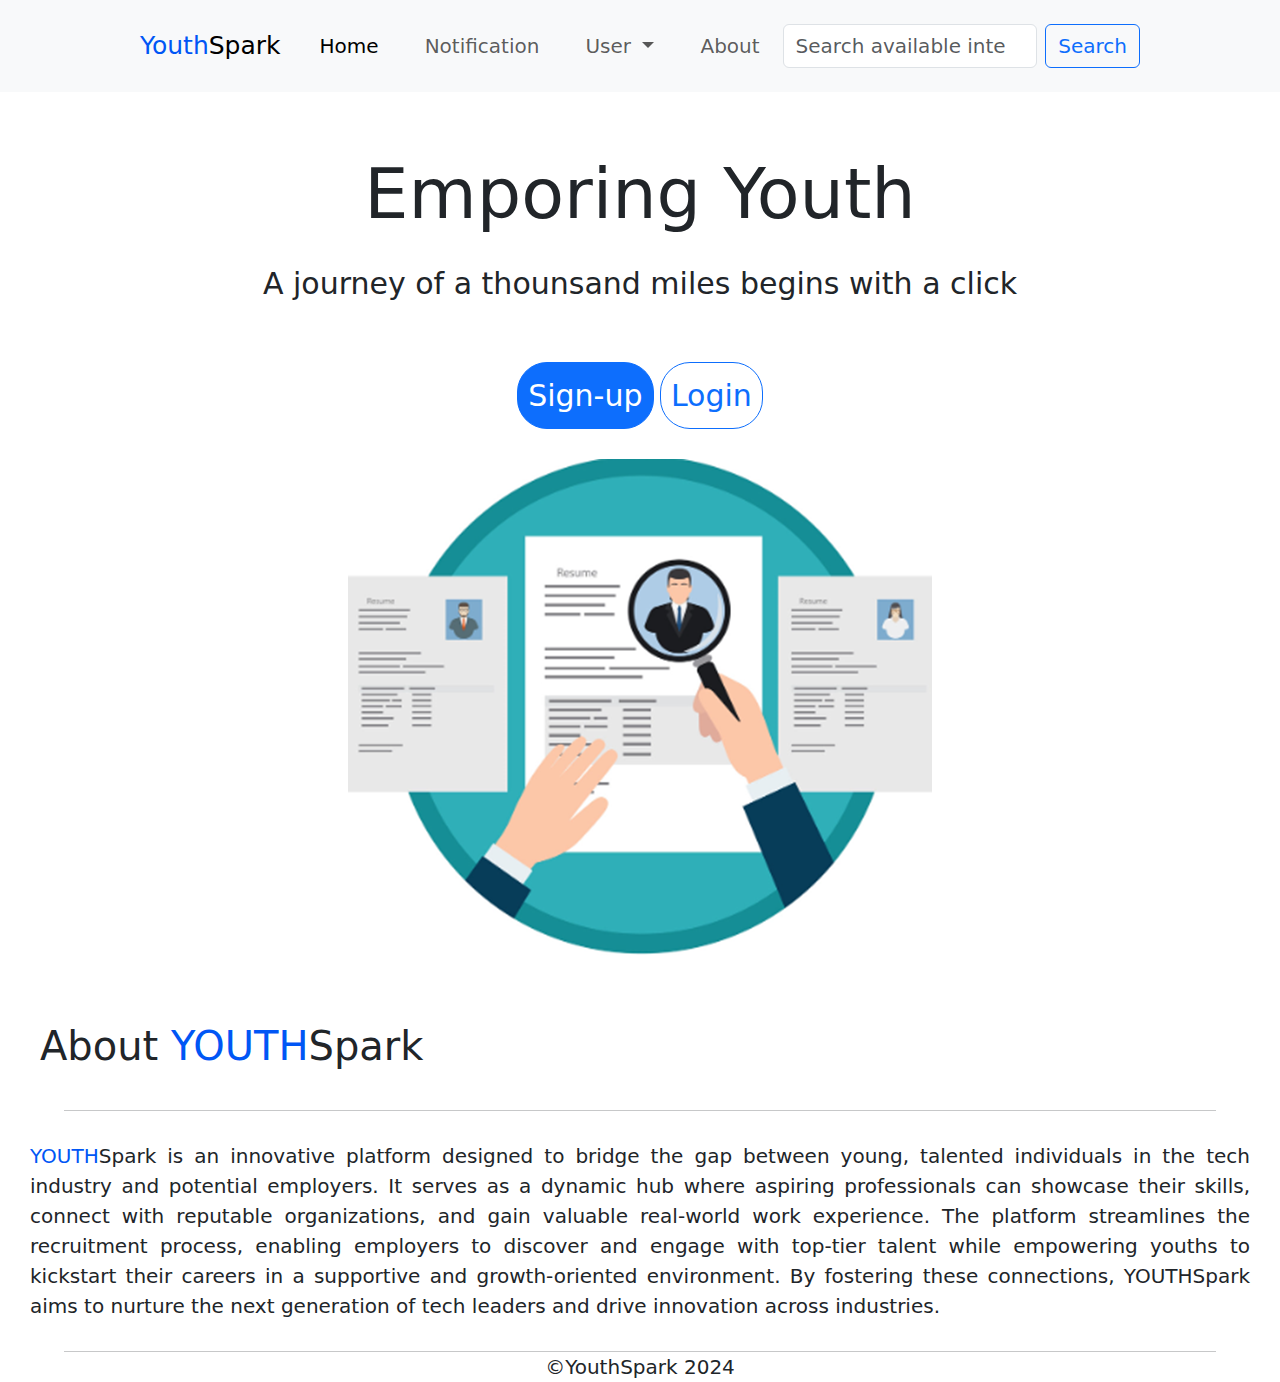
<file: index.html>
<!DOCTYPE html>
<html lang="en">
<head>
    <meta charset="UTF-8">
    <meta name="viewport" content="width=device-width, initial-scale=1.0">
    <link rel="stylesheet" href="	https://cdn.jsdelivr.net/npm/bootstrap@5.3.3/dist/css/bootstrap.min.css">
    <link rel="stylesheet" href="./src/main.css">
    <title>YouthSpark</title>
</head>
<body>

    <!-- nav -->
    <nav class="navbar navbar-expand-lg bg-body-tertiary">
        <div class="container-fluid">
          <a class="navbar-brand" href="#"><span>Youth</span>Spark</a>
          <button class="navbar-toggler" type="button" data-bs-toggle="collapse" data-bs-target="#navbarSupportedContent" aria-controls="navbarSupportedContent" aria-expanded="false" aria-label="Toggle navigation">
            <span class="navbar-toggler-icon"></span>
          </button>
          <div class="collapse navbar-collapse" id="navbarSupportedContent">
            <ul  class="navbar-nav me-auto mb-2 mb-lg-0">
              <li class="nav-item">
                <a class="nav-link active" aria-current="page" href="#">Home</a>
              </li>
              <li class="nav-item">
                <a class="nav-link" href="./src/login.html">Notification <span class="badge text-bg-secondary"></span></a>
              </li>
              <li class="nav-item dropdown">
                <a class="nav-link dropdown-toggle" href="#" role="button" data-bs-toggle="dropdown" aria-expanded="false">
                  User
                </a>
                <ul class="dropdown-menu">
                  <li><a class="dropdown-item" href="./src/login.html">Profile</a></li>
                  <li><a class="dropdown-item" href="./src/login.html">Settings</a></li>
                  <li><hr class="dropdown-divider"></li>
                  <li><a id="logout" class="dropdown-item" href="#">Log out</a></li>
                </ul>
              </li>
              <li class="nav-item">
                <a class="nav-link" href="#about">About</a>
              </li>
            </ul>
            <form class="d-flex" role="search">
              <input class="form-control me-2" type="search" placeholder="Search available internships..." aria-label="Search">
              <button class="btn btn-outline-primary" type="submit">Search</button>
            </form>
          </div>
        </div>
      </nav>

      <!-- section -->
       <section class="contain">
        <div class="container">
           <h1>Emporing Youth</h1>
           <h3>A journey of a thounsand miles begins with a click </h3>
           <button onclick="signUp()" id="sign-up" class="btn btn-primary btn-lg">Sign-up</button> <button onclick="login()" id="login" class="btn btn-outline-primary btn-lg" >Login</button>
        </div>
        <div class="container">
            <img src="./src/image.png" alt="img">
        </div>
       </section>

       <!-- About -->
        <section id="about" class="about">
            <h1 class="aboutyouth">About <span>YOUTH</span>Spark</h1>
            <hr>
            <p class="detailsAbt"><span>YOUTH</span>Spark is an innovative platform designed to bridge the gap between young,
                 talented individuals in the tech industry and potential employers. 
                 It serves as a dynamic hub where aspiring professionals can showcase their skills,
                  connect with reputable organizations, 
                  and gain valuable real-world work experience. 
                  The platform streamlines the recruitment process, 
                  enabling employers to discover and engage with top-tier talent while empowering youths to kickstart their careers in a supportive and growth-oriented environment. 
                  By fostering these connections, YOUTHSpark aims to nurture the next generation of tech leaders and drive innovation across industries.
            </p>
            <hr>
        </section>
        <footer>
            &copy;YouthSpark 2024
        </footer>
</body>
<script src="https://cdn.jsdelivr.net/npm/bootstrap@5.3.3/dist/js/bootstrap.bundle.min.js" integrity="sha384-YvpcrYf0tY3lHB60NNkmXc5s9fDVZLESaAA55NDzOxhy9GkcIdslK1eN7N6jIeHz" crossorigin="anonymous"></script>
<script src="./src/index.js"></script>
</html>
</file>
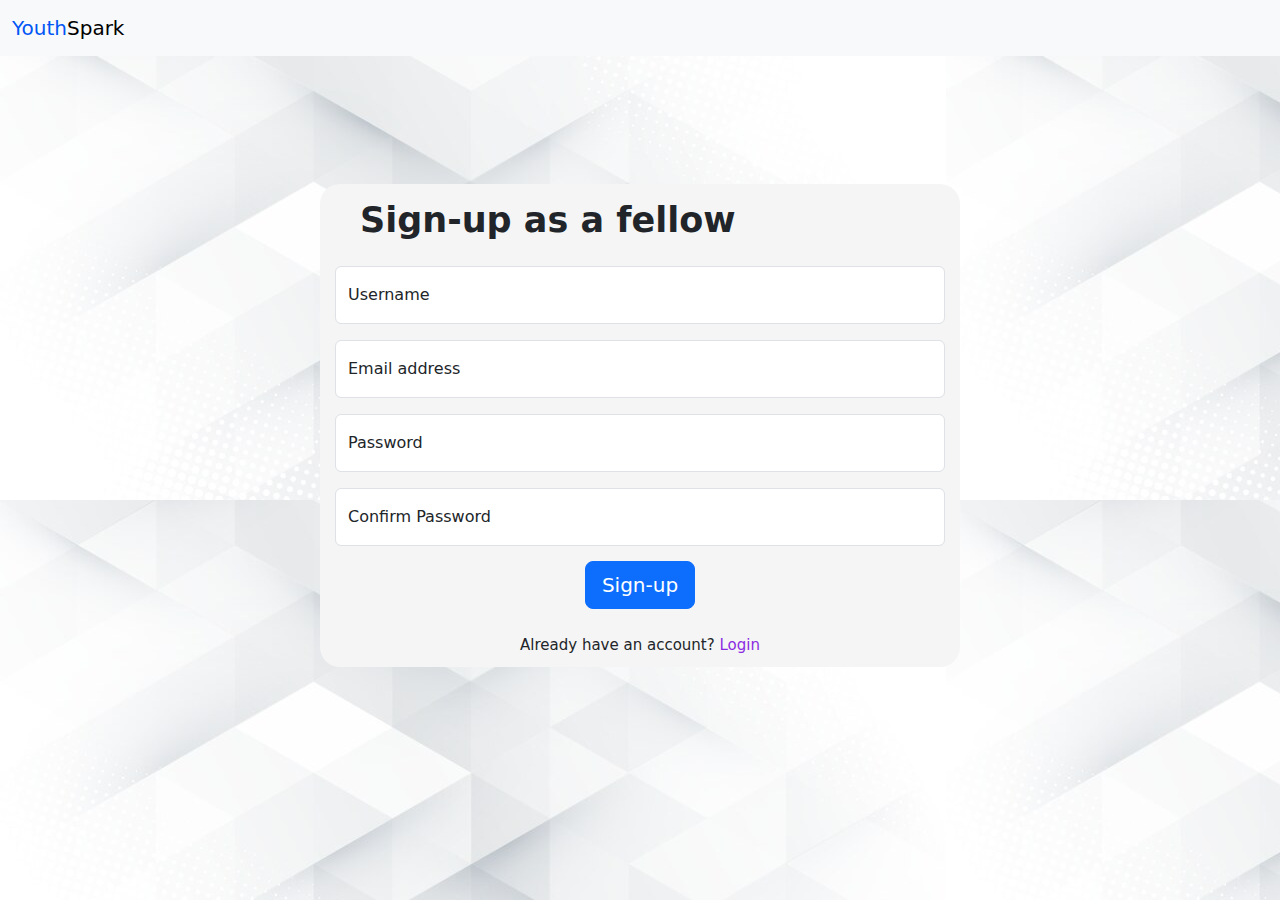
<file: src/fellow-sign-up.html>
<!DOCTYPE html>
<html lang="en">
<head>
    <meta charset="UTF-8">
    <meta name="viewport" content="width=device-width, initial-scale=1.0">
    <link rel="stylesheet" href="https://cdn.jsdelivr.net/npm/bootstrap@5.3.3/dist/css/bootstrap.min.css">
    <link rel="stylesheet" href="fellow-sign-up.css">
    <title>Fellow-sign-up</title>
</head>
<body>
    <nav class="navbar bg-body-tertiary">
        <div class="container-fluid">
          <a class="navbar-brand" href="Sign-up.html"><span>Youth</span>Spark</a>
        </div>
      </nav>
    <div class="Fellow-sign-up-container">
        <h2>Sign-up as a fellow</h2>
        <form action="">
            <div class="form-floating mb-3">
                <input type="text" class="form-control" id="Username" placeholder="Username" required>
                    <label for="floatingInput">Username</label>
                  </div>
                <div class="form-floating mb-3">
                    <input type="email" class="form-control" id="email" placeholder="name@example.com" required>
                    <label for="floatingInput">Email address</label>
                  </div>
                  <div class="form-floating mb-3">
                    <input type="password" class="form-control" id="Password" placeholder="Password" required>
                    <label for="floatingPassword">Password</label>
                  </div>
                  <div class="form-floating">
                    <input type="password" class="form-control" id="confirmPassword" placeholder="Password" required>
                    <label for="floatingPassword">Confirm Password</label>
                  </div>
                  <input id="sign-up-btn" type="submit" class="btn btn-primary btn-lg" value="Sign-up">
        </form>
        <p>Already have an account? <a href="">Login</a></p>
    </div>
</body>
</html>
</file>
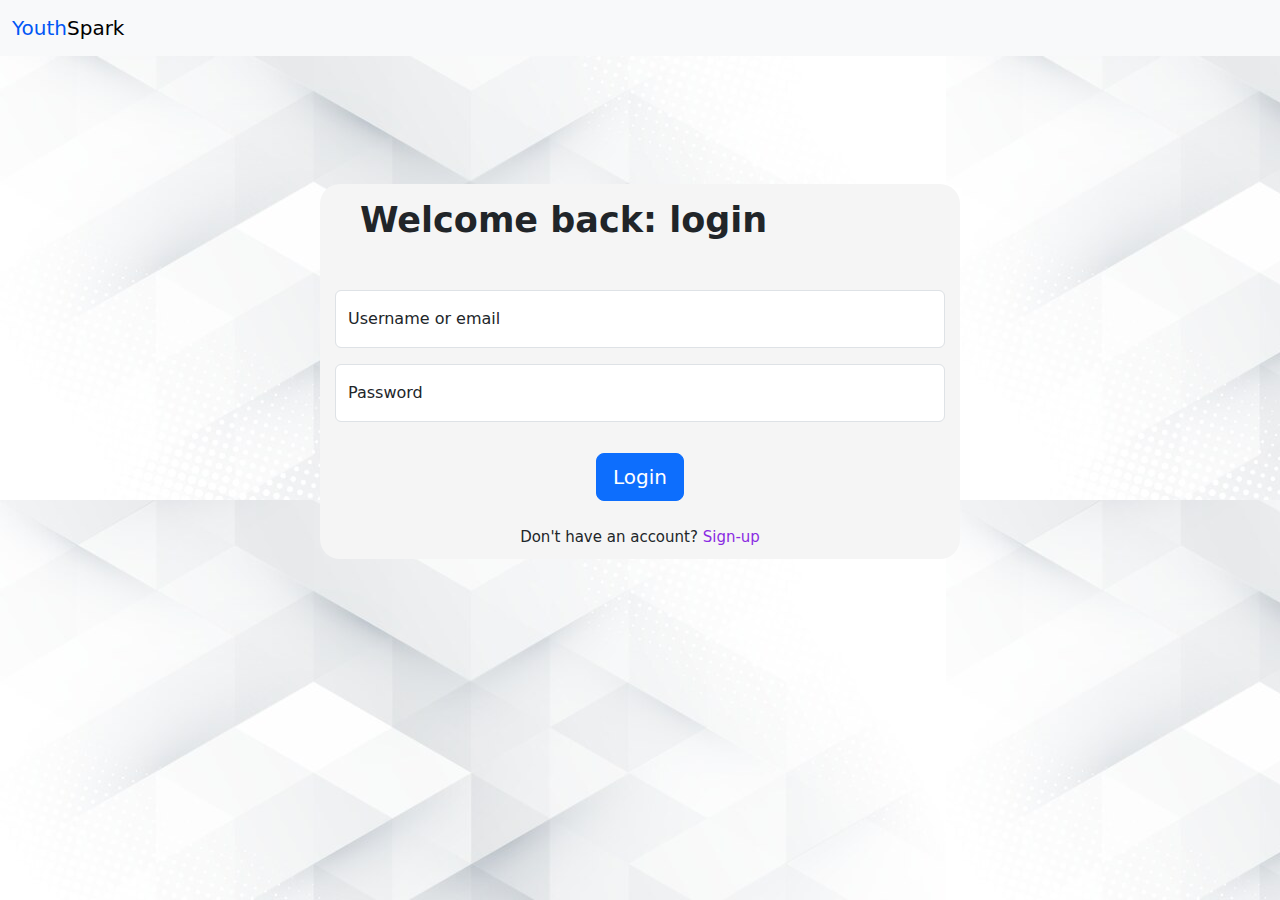
<file: src/login.html>
<!DOCTYPE html>
<html lang="en">
<head>
    <meta charset="UTF-8">
    <meta name="viewport" content="width=device-width, initial-scale=1.0">
    <link rel="stylesheet" href="https://cdn.jsdelivr.net/npm/bootstrap@5.3.3/dist/css/bootstrap.min.css">
    <link rel="stylesheet" href="login.css">
    <title>Login</title>
</head>
<body>
    <nav class="navbar bg-body-tertiary">
        <div class="container-fluid">
          <a class="navbar-brand" href="Sign-up.html"><span>Youth</span>Spark</a>
        </div>
      </nav>
      <div class="Login-container">
        <h2>Welcome back: login</h2><br>
        <form action="">
            <div class="form-floating mb-3">
                <input type="text" class="form-control" id="Username" placeholder="Username" required>
                    <label for="floatingInput">Username or email</label>
                  </div>
                  <div class="form-floating mb-3">
                    <input type="password" class="form-control" id="Password" placeholder="Password" required>
                    <label for="floatingPassword">Password</label>
                  </div>
                  <input id="sign-up-btn" type="submit" class="btn btn-primary btn-lg" value="Login">
        </form>
        <p>Don't have an account? <a href="Sign-up.html">Sign-up</a></p>
    </div>
</body>
<script src=""></script>
</html>
</file>
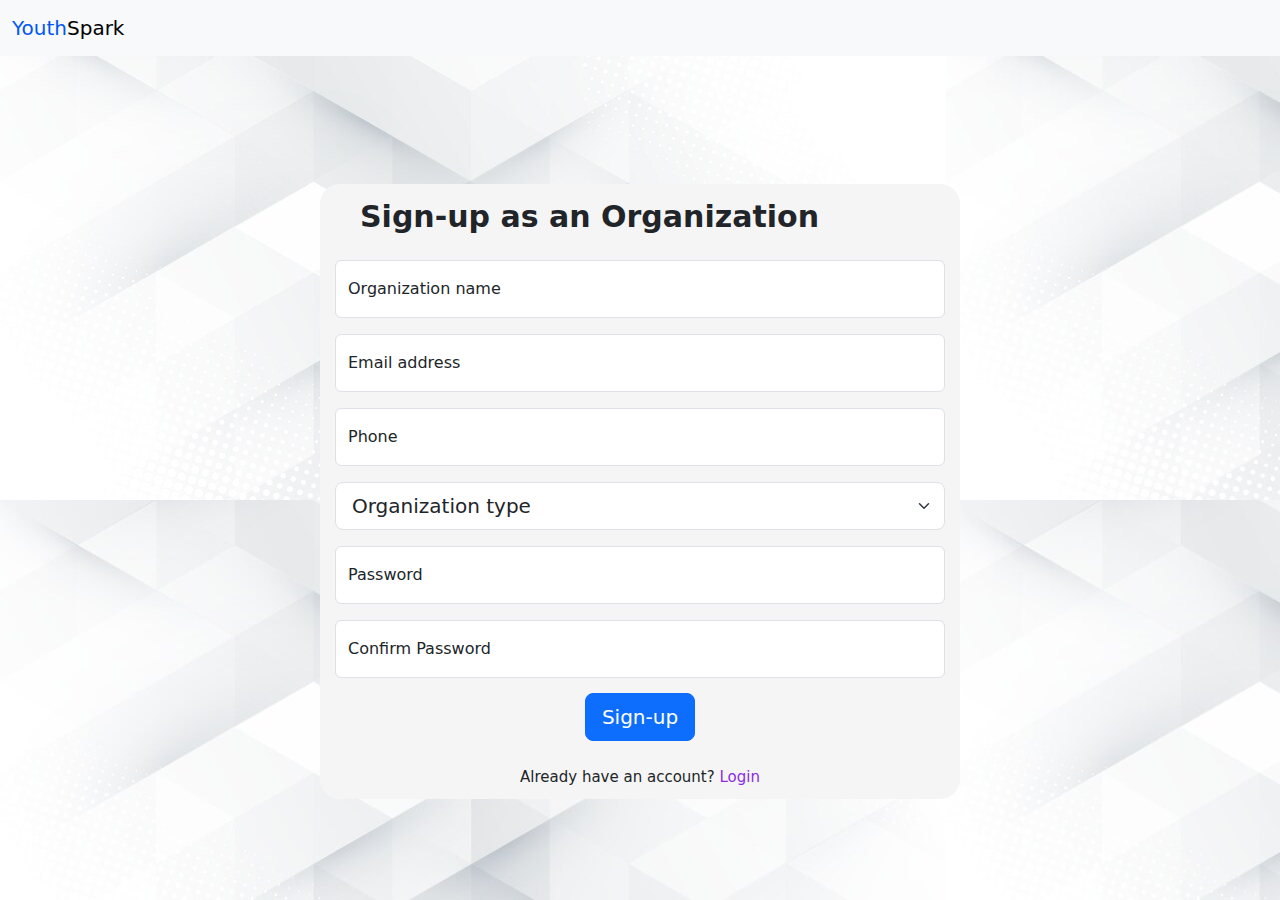
<file: src/org-sign-up.html>
<!DOCTYPE html>
<html lang="en">
<head>
    <meta charset="UTF-8">
    <meta name="viewport" content="width=device-width, initial-scale=1.0">
    <link rel="stylesheet" href="https://cdn.jsdelivr.net/npm/bootstrap@5.3.3/dist/css/bootstrap.min.css">
    <link rel="stylesheet" href="org-sign-up.css">
    <title>Org-sign-up</title>
</head>
<body>
    <nav class="navbar bg-body-tertiary">
        <div class="container-fluid">
          <a class="navbar-brand" href="Sign-up.html"><span>Youth</span>Spark</a>
        </div>
      </nav>
    <div class="Org-sign-up-container">
        <h2>Sign-up as an Organization</h2>
        <form action="">
            <div class="form-floating mb-3">
                <input type="text" class="form-control" id="OrgName" placeholder="Username" required>
                    <label for="floatingInput">Organization name</label>
                  </div>
                <div class="form-floating mb-3">
                    <input type="email" class="form-control" id="email" placeholder="name@example.com" required>
                    <label for="floatingInput">Email address</label>
                  </div>
                  <div class="form-floating mb-3">
                    <input type="text" class="form-control" id="phone" placeholder="Username" required>
                        <label for="floatingInput">Phone</label>
                      </div>
                  <select class="form-select form-select-lg mb-3" aria-label="Large select example" required>
                    <option selected>Organization type</option>
                    <option value="Fellow">Technology</option>
                    <option value="Fellow">Finance</option>
                    <option value="Fellow">Healthcare</option>
                </select>
                  <div class="form-floating mb-3">
                    <input type="password" class="form-control" id="Password" placeholder="Password" required>
                    <label for="floatingPassword">Password</label>
                  </div>
                  <div class="form-floating">
                    <input type="password" class="form-control" id="confirmPassword" placeholder="Password" required>
                    <label for="floatingPassword">Confirm Password</label>
                  </div>
                  <input id="sign-up-btn" type="submit" class="btn btn-primary btn-lg" value="Sign-up">
        </form>
        <p>Already have an account? <a href="login.html">Login</a></p>
</body>
</html>
</file>
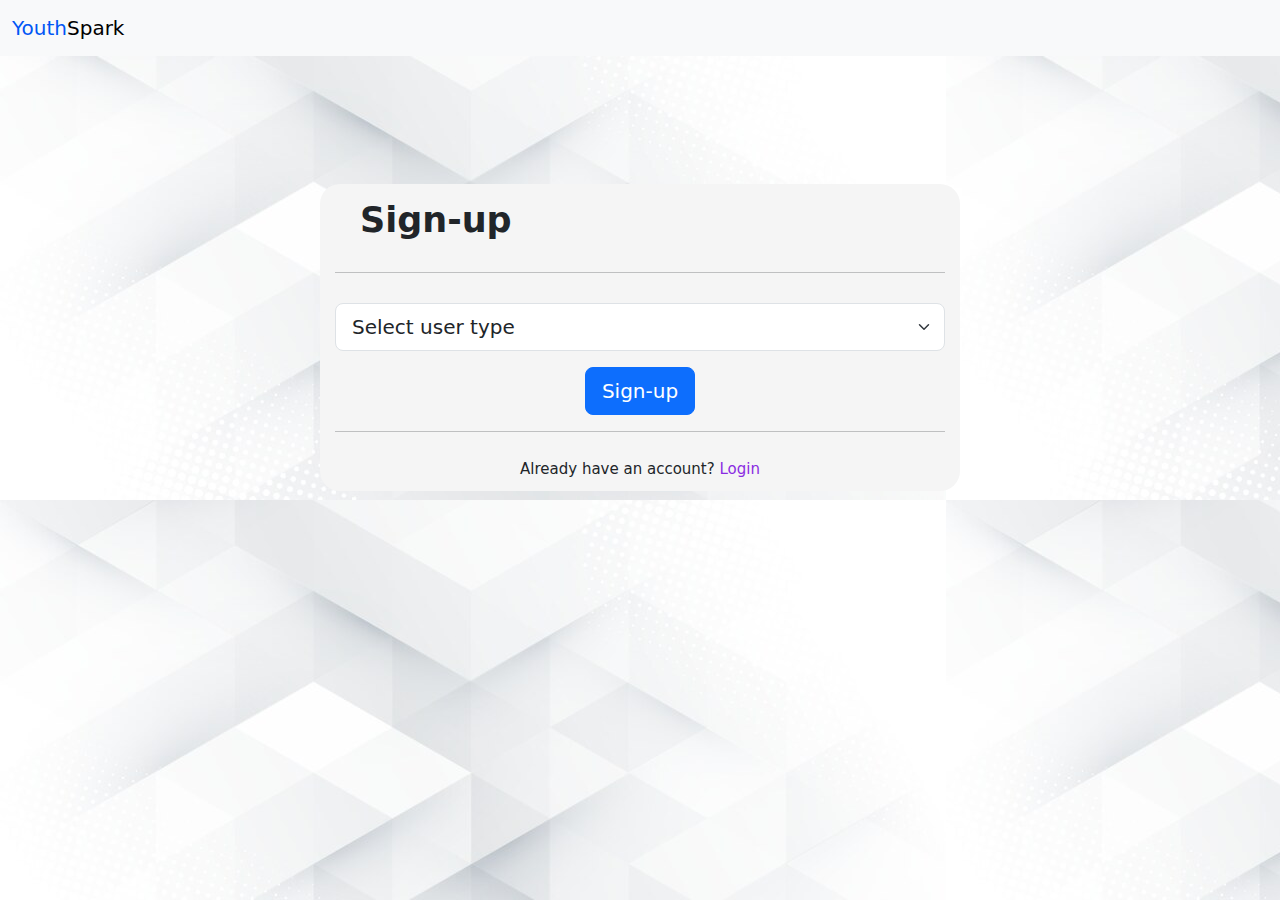
<file: src/Sign-up.html>
<!DOCTYPE html>
<html lang="en">
<head>
    <meta charset="UTF-8">
    <meta name="viewport" content="width=device-width, initial-scale=1.0">
    <link rel="stylesheet" href="https://cdn.jsdelivr.net/npm/bootstrap@5.3.3/dist/css/bootstrap.min.css">
    <link rel="stylesheet" href="sign-up.css">
    <title>Sign-up</title>
</head>
<body>
    <nav class="navbar bg-body-tertiary">
        <div class="container-fluid">
          <a class="navbar-brand" href="Sign-up.html"><span>Youth</span>Spark</a>
        </div>
      </nav>

    <div class="Sign-up-container">
        <h2>Sign-up</h2>
        <hr>
        <form action="">
            <select id="select" class="form-select form-select-lg mb-3" aria-label="Large select example" required>
                <option selected>Select user type</option>
                <option id="option1" value="Fellow">Fellow</option>
                <option id="option2" value="Organization">Organization</option>
            </select>
              <button type="button" onclick="direct()" class="btn btn-primary btn-lg">Sign-up</button>
        </form>
        
          <hr>
          <p>Already have an account? <a href="login.html">Login</a></p>
    </div>
   
</body>
<script src="sign-up.js"></script>
</html>
</file>
<file: src/main.css>
html {
    scroll-behavior: smooth;
}

body {
    font-size: 20px;
}

.navbar-toggler {
    border-style: none;
}


.container-fluid {
    width: 80%;
}

.navbar-brand {
    font-size: 25px;
}

.navbar-brand span {
    color: rgb(0, 86, 245);
}

.nav-item {
    padding: 15px;
}

.dropdown-item {
    font-size: 20px;
}

.d-flex input, .d-flex button {
    font-size: 20px;
}

#logout {
    color: red;
}


.contain {
    display: flex;
    flex-wrap: wrap;
    justify-content: center;
    align-items: center;
    margin: 0 auto;
    text-align: center;
    height: 50%;
    padding: 20px;
    margin-top: 10px;
}

h1 {
    font-size: 70px;
    margin: 30px;
    
}

h3 {
    font-size: 30px;
    margin: 30px;

}

#sign-up, #login {
    font-size: 30px;
    margin: 30px 0;
    border-radius: 30px; 
    padding: 10px;

}

.aboutyouth {
    font-size: 40px;
    padding: 10px;
}

.aboutyouth span {
    color: rgb(0, 86, 245);
}

.detailsAbt {
    padding: 10px;
    text-align: justify;
    margin: 20px;
}

.detailsAbt span {
    color: rgb(0, 86, 245);
}

hr {
    width: 90%;
    margin: 0 auto;
}

footer {
    text-align: center;
    bottom: 0;
}


@media (max-width: 700px) {
    h1 {
        font-size: 50px;        
    }
    
    h3 {
        font-size: 20px;
    }

    .container img {
        width: 90%;
    }

    .aboutyouth {
        font-size: 30px;
    }

    #sign-up, #login {
        font-size: 20px;
    }
}
</file>
<file: src/fellow-sign-up.css>
body {
   background-image: url("bg.jpg");
}


.navbar-brand span {
    color: rgb(0, 86, 245);
}


.Fellow-sign-up-container {
    width: 40rem;
    margin: 0 auto;
    align-items: center;
    margin-top: 10%;
    justify-content: center;
    text-align: center;
    background-color: whitesmoke;
    border-radius: 20px;
    padding: 0 15px;

}

h2 {
    margin: 10px;
    padding: 15px;
    text-align: left;
    font-weight: 700;
    font-size: 35px;
}

#sign-up-btn {
    margin-top: 15px;
}


p {
    font-size: 15px;
    margin: 15px;
    padding: 10px;
}

a {
    text-decoration: none;
    font-weight: 500;
    color: blueviolet;
}

@media (max-width: 700px) {
    
    .Fellow-sign-up-container {
        width: 100%;
        border-radius: 0;
        margin-top: 25%;
    }
    
    h2 {
        font-size: 25px;
    }
    
    }
</file>
<file: src/login.css>
body {
    background-image: url("bg.jpg");
 }


.navbar-brand span {
    color: rgb(0, 86, 245);
}

.Login-container {
    width: 40rem;
    margin: 0 auto;
    align-items: center;
    margin-top: 10%;
    justify-content: center;
    text-align: center;
    background-color: whitesmoke;
    border-radius: 20px;
    padding: 0 15px;

}

h2 {
    margin: 10px;
    padding: 15px;
    text-align: left;
    font-weight: 700;
    font-size: 35px;
}

#sign-up-btn {
    margin-top: 15px;
}


p {
    font-size: 15px;
    margin: 15px;
    padding: 10px;
}

a {
    text-decoration: none;
    font-weight: 500;
    color: blueviolet;
    
}


@media (max-width: 700px) {
    
    .Login-container{
        width: 100%;
        border-radius: 0;
        margin-top: 25%;
    }

    h2 {
        font-size: 25px;
    }
    
    }
</file>
<file: src/org-sign-up.css>
body {
    background-image: url("bg.jpg");
 }


.navbar-brand span {
    color: rgb(0, 86, 245);
}


.Org-sign-up-container {
    width: 40rem;
    margin: 0 auto;
    align-items: center;
    margin-top: 10%;
    justify-content: center;
    text-align: center;
    background-color: whitesmoke;
    border-radius: 20px;
    padding: 0 15px;

}

h2 {
    margin: 10px;
    text-align: left;
    font-weight: 700;
    font-size: 30px;
    padding: 15px;
}

#sign-up-btn {
    margin-top: 15px;
}


p {
    font-size: 15px;
    margin: 15px;
    padding: 10px;
}

a {
    text-decoration: none;
    font-weight: 500;
    color: blueviolet;
}

@media (max-width: 700px) {
    
    .Org-sign-up-container {
        width: 100%;
        border-radius: 0;
        margin-top: 25%;

    }
    
    h2 {
        font-size: 25px;
    }
    
    }
</file>
<file: src/sign-up.css>
body {
    background-image: url("bg.jpg");
 }


.navbar-brand span {
    color: rgb(0, 86, 245);
}


.Sign-up-container {
    width: 40rem;
    margin: 0 auto;
    align-items: center;
    margin-top: 10%;
    justify-content: center;
    text-align: center;
    background-color: whitesmoke;
    border-radius: 20px;
    padding: 0 15px;
}

h2 {
    margin: 10px;
    padding: 15px;
    text-align: left;
    font-weight: 700;
    font-size: 35px;
}

select {
    cursor: pointer;
    margin: 0 auto;
    margin-top: 30px;
    
}



p {
    font-size: 15px;
    margin: 15px;
    padding: 10px;
}

a {
    text-decoration: none;
    font-weight: 500;
    color: blueviolet;
}


@media (max-width: 700px) {
    
.Sign-up-container{
    width: 100%;
    border-radius: 0;
    margin-top: 25%;
}

h2 {
    font-size: 25px;
}

}
</file>
